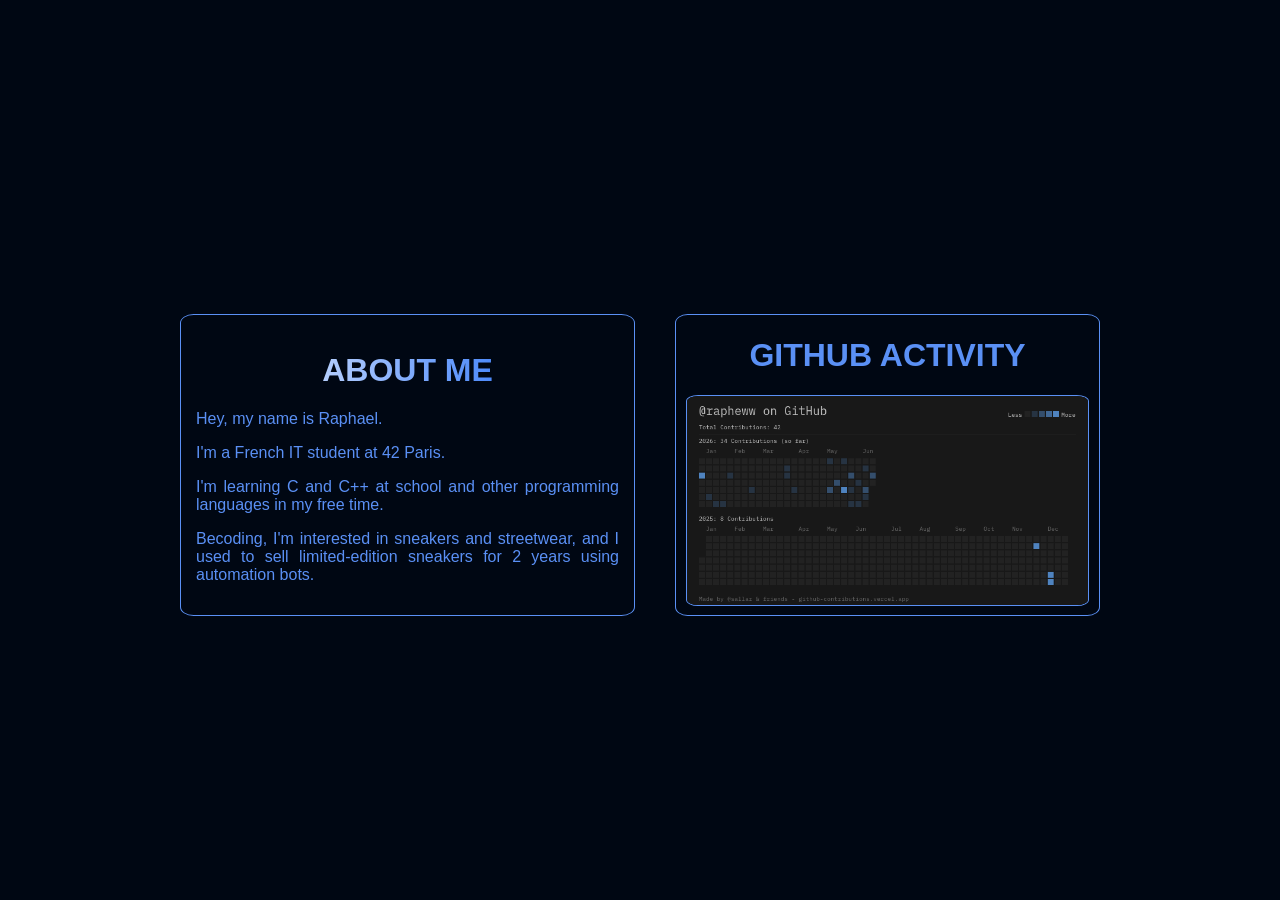
<file: home.html>
<!DOCTYPE html>
<html lang="en">
<head>
    <meta charset="UTF-8">
    <meta name="viewport" content="width=device-width, initial-scale=1.0">
    <title>rapheww</title>
    <link rel="stylesheet" href="home.css">
    
    <link rel="preconnect" href="https://fonts.googleapis.com">
    <link rel="preconnect" href="https://fonts.gstatic.com" crossorigin>
    <link href="https://fonts.googleapis.com/css2?family=Stack+Sans+Headline:wght@200..700&display=swap" rel="stylesheet">
    
</head>
<body>
    <div class="card">
        <div class="aboutme">
            <h1>ABOUT ME</h1>
            <p>Hey, my name is Raphael.</p>
            <p>I'm a French IT student at 42 Paris.</p>
            <p>I'm learning C and C++ at school 
                and other programming languages in my free time.
                
                <p>Becoding, I'm interested in sneakers and streetwear, and I used to sell limited-edition sneakers for 2 years using automation bots.</p> 
            </p>
        </div>
        <div class="commits">
            <h1>GITHUB ACTIVITY</h1>
            <img src="contributions.png" alt="contributions">
        </div>
    </div>
</body>
</html>
</file>
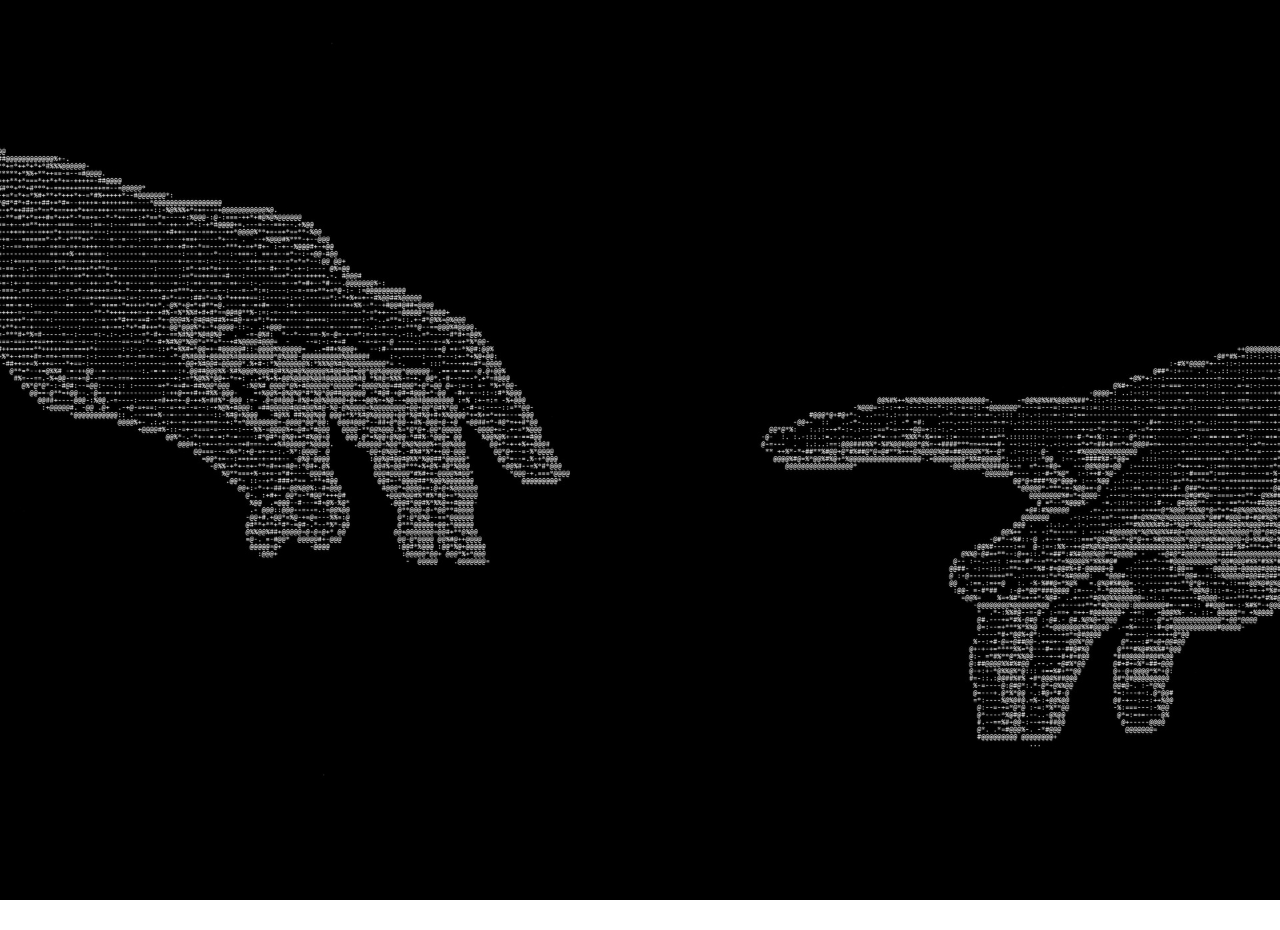
<file: learning.html>
<!DOCTYPE html>
<html lang="en">
<head>
    <meta charset="UTF-8">
    <meta name="viewport" content="width=device-width, initial-scale=1.0">
    <link rel="stylesheet" href="learning.css">
    <title>Learning</title>

    <link rel="preconnect" href="https://fonts.googleapis.com">
    <link rel="preconnect" href="https://fonts.gstatic.com" crossorigin>
    <link href="https://fonts.googleapis.com/css2?family=Zen+Dots&display=swap" rel="stylesheet">
</head>
<body>
    
</body>
</html>
</file>
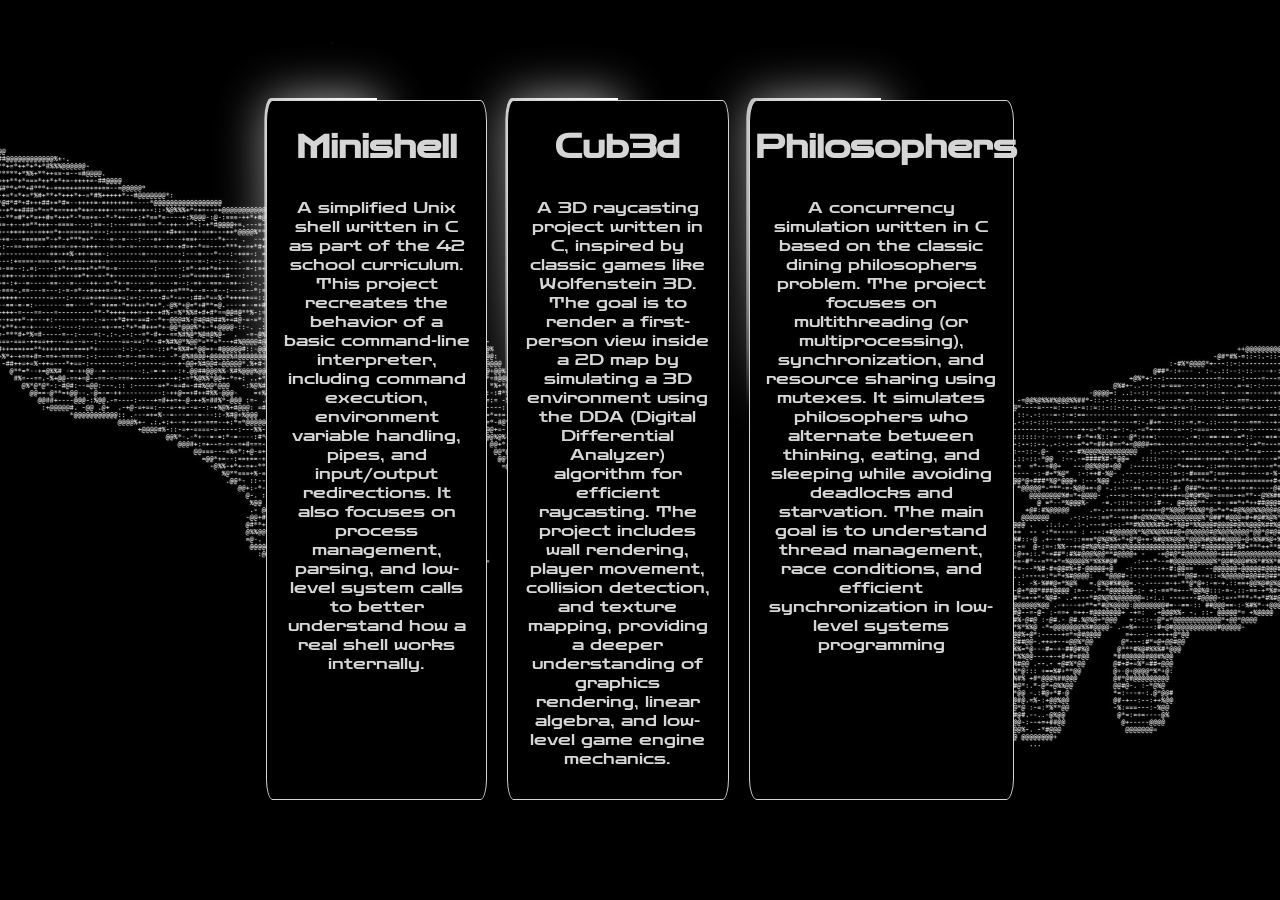
<file: project.html>
<!DOCTYPE html>
<html lang="en">
<head>
    <meta charset="UTF-8">
    <meta name="viewport" content="width=device-width, initial-scale=1.0">
    <link rel="stylesheet" href="project.css">
    <title>Projects</title>

    <link rel="preconnect" href="https://fonts.googleapis.com">
    <link rel="preconnect" href="https://fonts.gstatic.com" crossorigin>
    <link href="https://fonts.googleapis.com/css2?family=Zen+Dots&display=swap" rel="stylesheet">
</head>
<body>
    <div class="project">
        <div class="pro" id="Minishell">
            <h1>Minishell</h1>
            <p>
                A simplified Unix shell written in C as part of the 42 school curriculum. 
                This project recreates the behavior of a basic command-line interpreter, including command execution, environment variable handling, pipes, and input/output redirections.
                It also focuses on process management, parsing, and low-level system calls to better understand how a real shell works internally.
            </p>
        </div>
        <div class="pro" id="Cub3d">
            <h1>Cub3d</h1>
            <p>
                A 3D raycasting project written in C, inspired by classic games like Wolfenstein 3D.
                The goal is to render a first-person view inside a 2D map by simulating a 3D environment using the DDA (Digital Differential Analyzer) algorithm for efficient raycasting.
                The project includes wall rendering, player movement, collision detection, and texture mapping, providing a deeper understanding of graphics rendering, linear algebra, and low-level game engine mechanics.
            </p>
        </div>
        <div class="pro" id="Philosophers">
            <h1>Philosophers</h1>
            <p>
                A concurrency simulation written in C based on the classic dining philosophers problem.
                The project focuses on multithreading (or multiprocessing), synchronization, and resource sharing using mutexes.
                It simulates philosophers who alternate between thinking, eating, and sleeping while avoiding deadlocks and starvation.
                The main goal is to understand thread management, race conditions, and efficient synchronization in low-level systems programming
            </p>
        </div>
    </div>
</body>
</html>
</file>
<file: home.css>
html, body {
    min-height: 100%;
    margin: 0;
}

body {
    background-color: #000713;
    background-size: cover;
    background-position: center;
    background-attachment: fixed;

    color: #D5D5D5;
    font-family: 'Zen Dots', sans-serif;
    text-align: center;

    min-height: 100vh;

    padding-top: 30px;

    box-sizing: border-box;
    display: flex;
    justify-content: center;
    align-items: center;
}

.card{
    /* border: 1px solid red; */
    width: 75%;
    display: flex;
}

.card div{
    border: 1px solid #5a90f5;
    border-radius: 3%;
    color: #5a90f5;
    margin: 20px;
    width: 55%;
}

.aboutme{
    text-align: center;
    padding: 15px;
}

.aboutme h1{
    background: linear-gradient(to right, #ffffff, #0359f8);
    background-clip: text;
    -webkit-background-clip: text;
    -webkit-text-fill-color: transparent;
}

.aboutme p{
    text-align: justify;
}

.commits{
    text-align: center;
}

.commits img{
    width: 95%;
    border-radius: 3%;
    border: 1px solid #5a90f5;
}

.contact{
    text-align: center;
}

.stack-sans-headline-fonts {
  font-family: "Stack Sans Headline", sans-serif;
  font-optical-sizing: auto;
  font-weight: 20px;
  font-style: normal;
}
</file>
<file: learning.css>
html, body {
    height: 100%;
    margin: 0;
}

body {
    background-image: url('bg.jpg');
    background-size: cover;
    background-position: center;
    background-attachment: fixed;

    color: #D5D5D5;
    font-family: 'Zen Dots', sans-serif;
    text-align: center;

    height: 100vh;
    margin-top: 30px;
}

.zen-dots-regular{
    font-family: "Zen Dots", sans-serif; 
    font-weight: 400; 
    font-style: normal;
}
</file>
<file: project.css>
html, body {
    height: 100%;
    margin: 0;
}

body {
    background-image: url('bg.jpg');
    background-size: cover;
    background-position: center;
    background-attachment: fixed;

    color: #D5D5D5;
    font-family: 'Zen Dots', sans-serif;
    text-align: center;

    height: 100vh;

    display: flex;
    justify-content: center;
    align-items: center;
}

.project{
    display: flex;
    width: 60%;
    margin: auto;
    transition: transform 0.5s;
    font-family: 'Zen Dots', sans-serif;
}

.project div{
    /* border: 1px solid red; */
    display: block;
    margin: 10px 10px 10px 10px;
    width: 33%;
    padding: 5px 5px 5px 5px;
}

.pro{
    display: flex;
    border-radius: 3%;
    background-color: black;
    width: 60%;
    margin: auto;
    border: 1px solid #D5D5D5;
    transition: transform 0.5s;
    position: relative;
}

@property --angle{
    syntax: "<angle>";
    initial-value: 0deg;
    inherits: false;
}

.pro::after, .pro::before{
    content: '';
    position: absolute;
    height: 100%;
    width: 100%;
    background-image: conic-gradient(from var(--angle), transparent 80%, white);
    top: 50%;
    left: 50%;
    translate: -50% -50%;
    z-index: -1;
    padding: 3px;
    border-radius: 3%;
    animation: 5s spin linear infinite;
}
.pro::before{
    filter: blur(1.5rem);
    opacity: 0.75;
}

@keyframes spin{
    from{
        --angle: 0deg;
    }
    to{
        --angle: 360deg;
    }
}

.project div p{
    flex: 1;

    display: flex;
    justify-content: center;
    align-items: center;
    text-align: center;

    padding: 10px;
    /* border: 1px solid blue; */
}

.zen-dots-regular{
    font-family: "Zen Dots", sans-serif; 
    font-weight: 400; 
    font-style: normal;
}
</file>
